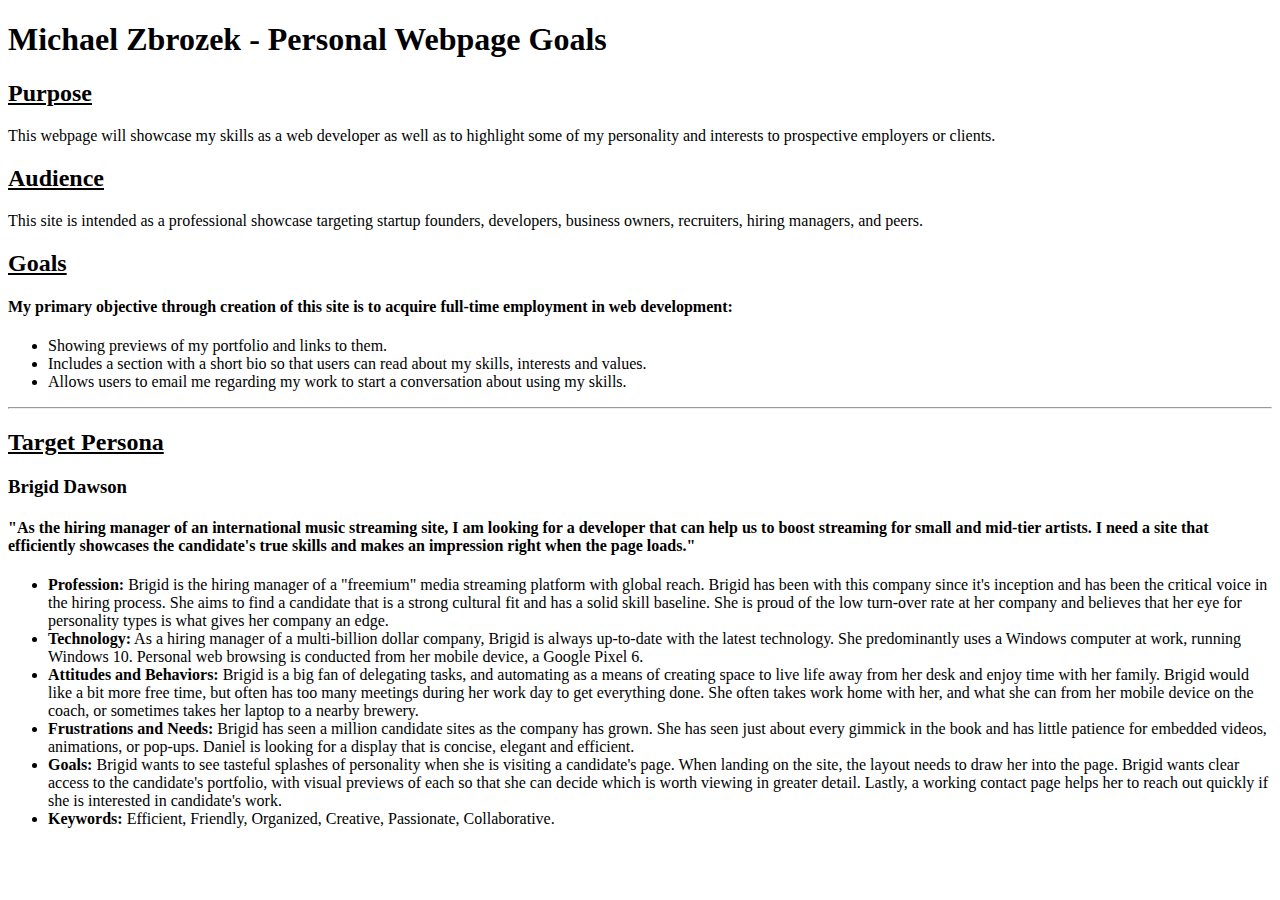
<file: public_html/documentation/milestone-1.html>
<!DOCTYPE html>
<html lang="en">
<head>
    <meta charset="UTF-8">
    <title>Milestone-1</title>
</head>
<body>
<header>
    <div class="titleContainer">
        <h1>Michael Zbrozek - Personal Webpage Goals</h1>
    </div>
</header>
<section class="Purpose,Audience,Goal">
    <h2><u>Purpose</u></h2>
    <p>This webpage will showcase my skills as a web developer as well as to highlight some of my personality and interests to prospective employers or clients.</p>



    <div class="container">
        <h2><u>Audience</u></h2>
        <p>This site is intended as a professional showcase targeting startup founders, developers, business owners, recruiters, hiring managers, and peers.  </p>
    </div>



    <div class="goalsList">
        <h2><u>Goals</u></h2>
        <h4>My primary objective through creation of this site is to acquire full-time employment in web development:</h4>
        <ul>
            <li>Showing previews of my portfolio and links to them.</li>
            <li>Includes a section with a short bio so that users can read about my skills, interests and values.</li>
            <li>Allows users to email me regarding my work to start a conversation about using my skills.</li>
        </ul>
    </div>
</section>

<hr>

<section class="Persona">
    <div class="personaDetails">
        <h2><u>Target Persona</u></h2>
        <h3>Brigid Dawson</h3>
        <h4>"As the hiring manager of an international music streaming site, I am looking for a developer that can help us to boost streaming for small and mid-tier artists. I need a site that efficiently showcases the candidate's true skills and makes an impression right when the page loads." </h4>
        <ul>

            <li><strong>Profession:</strong> Brigid is the hiring manager of a "freemium" media streaming platform with global reach. Brigid has been with this company since it's inception and has been the critical voice in the hiring process. She aims to find a candidate that is a strong cultural fit and has a solid skill baseline. She is proud of the low turn-over rate at her company and believes that her eye for personality types is what gives her company an edge. </li>

            <li><strong>Technology:</strong> As a hiring manager of a multi-billion dollar company, Brigid is always up-to-date with the latest technology. She predominantly uses a Windows computer at work, running Windows 10. Personal web browsing is conducted from her mobile device, a Google Pixel 6.</li>

            <li><strong>Attitudes and Behaviors:</strong> Brigid is a big fan of delegating tasks, and automating as a means of creating space to live life away from her desk and enjoy time with her family. Brigid would like a bit more free time, but often has too many meetings during her work day to get everything done. She often takes work home with her, and what she can from her mobile device on the coach, or sometimes takes her laptop to a nearby brewery.</li>

            <li><strong>Frustrations and Needs:</strong> Brigid has seen a million candidate sites as the company has grown. She has seen just about every gimmick in the book and has little patience for embedded videos, animations, or pop-ups. Daniel is looking for a display that is concise, elegant and efficient. </li>


            <li><strong>Goals:</strong> Brigid wants to see tasteful splashes of personality when she is visiting a candidate's page. When landing on the site, the layout needs to draw her into the page. Brigid wants clear access to the candidate's portfolio, with visual previews of each so that she can decide which is worth viewing in greater detail. Lastly, a working contact page helps her to reach out quickly if she is interested in candidate's work.  </li>

            <li><strong>Keywords:</strong> Efficient, Friendly, Organized, Creative, Passionate, Collaborative.</li>
        </ul>



    </div>
</section>


</body>
</html>
</file>
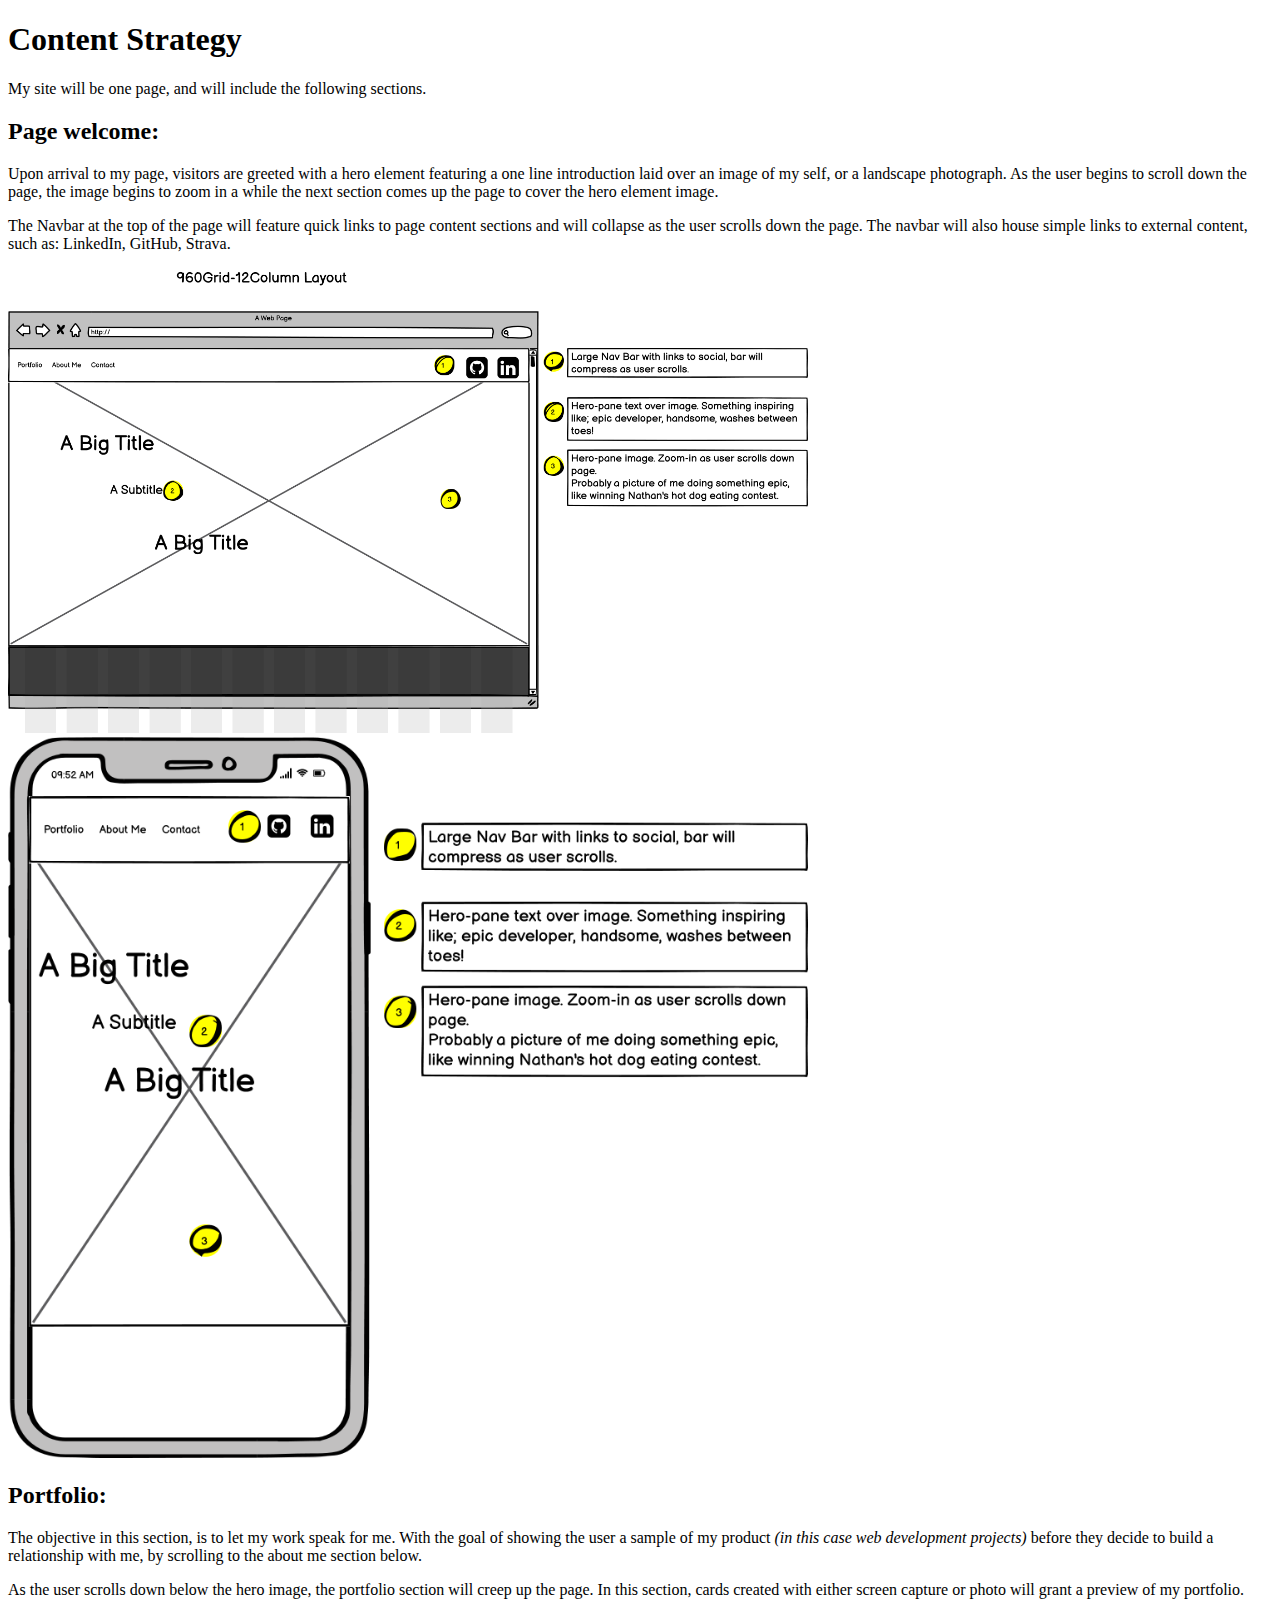
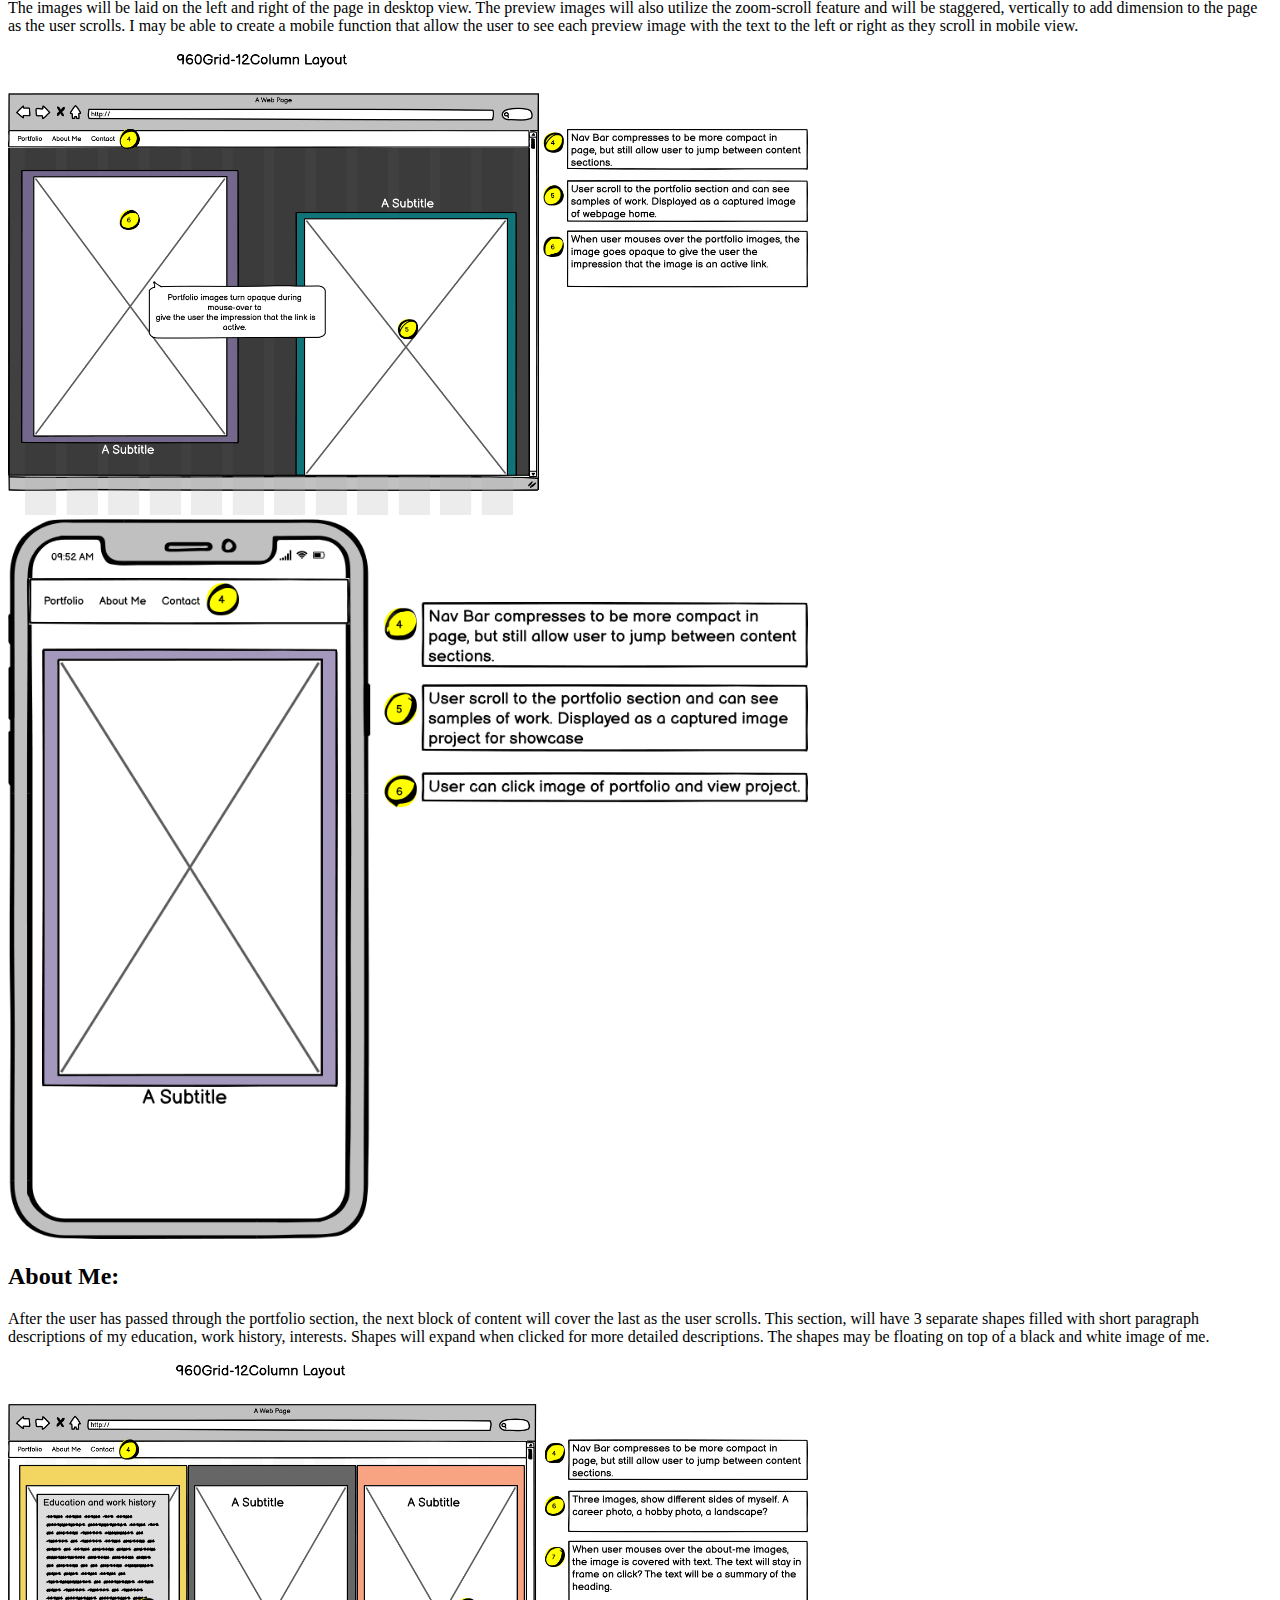
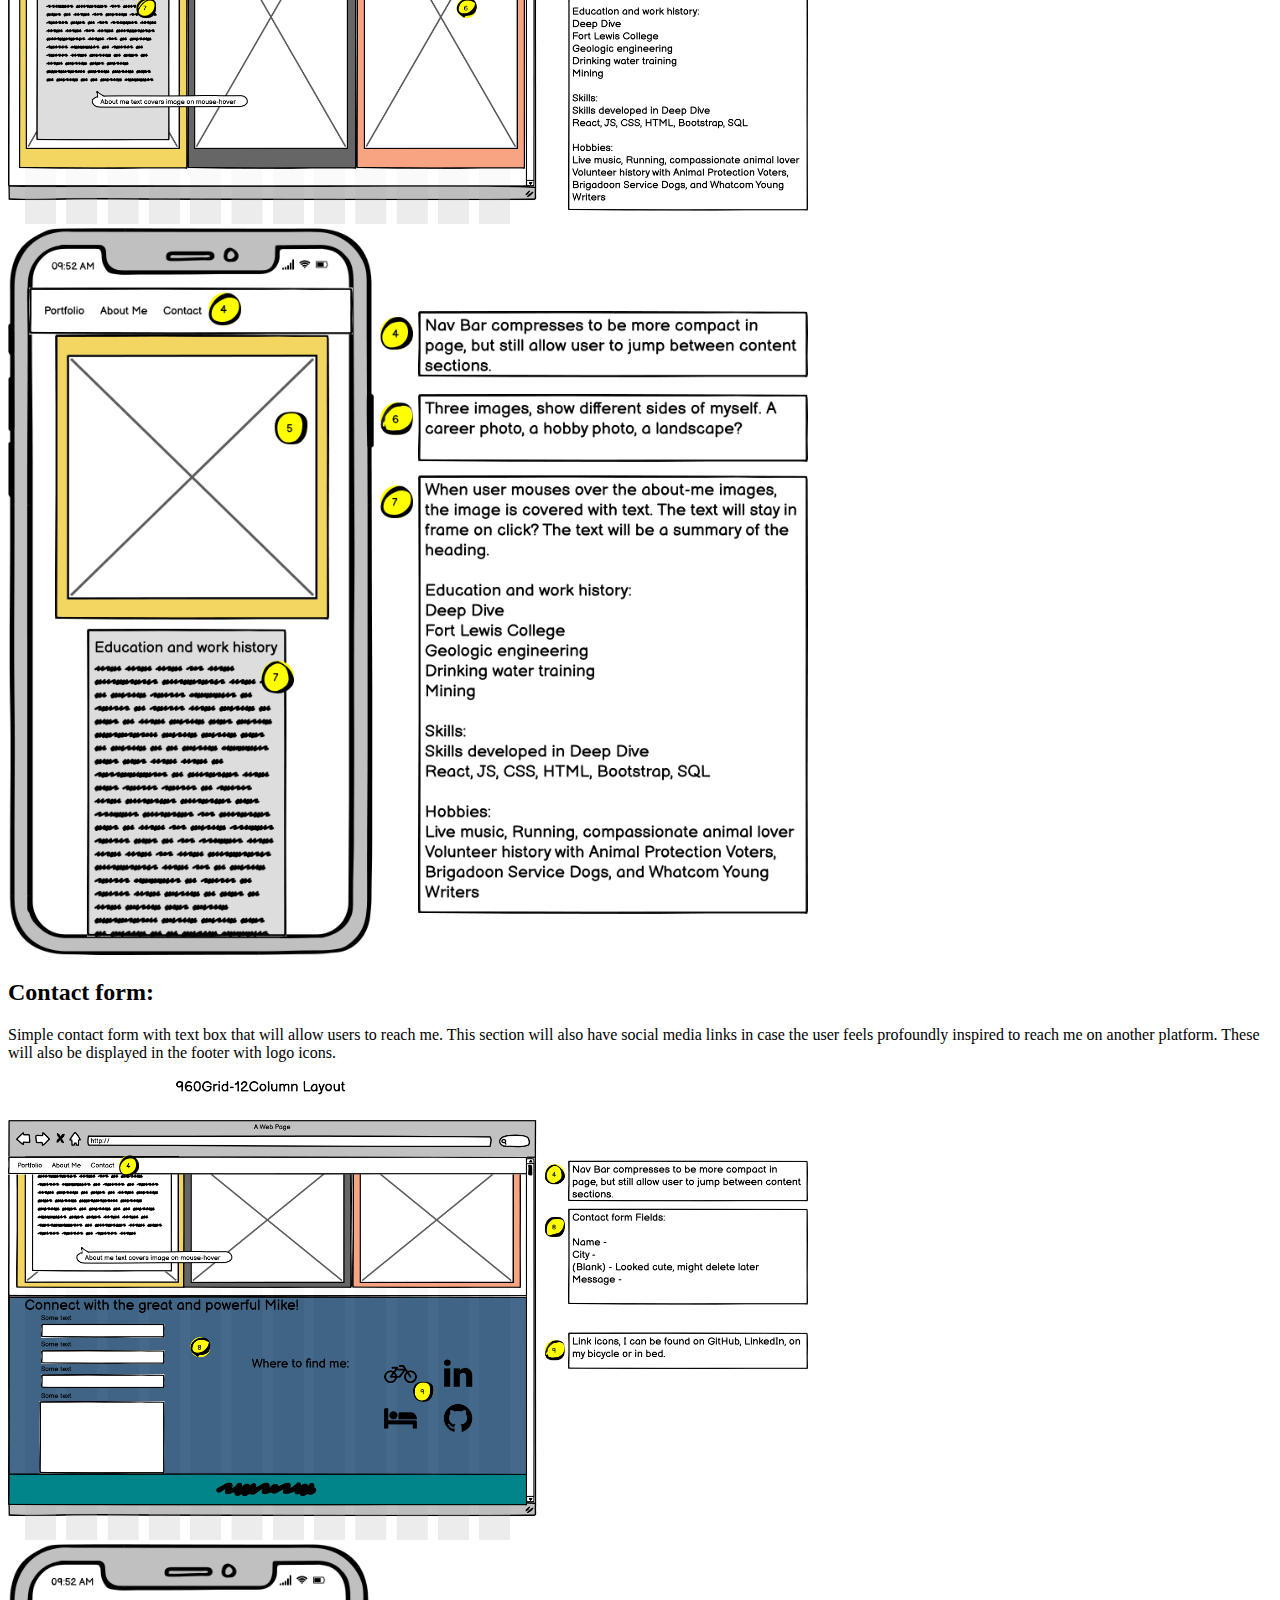
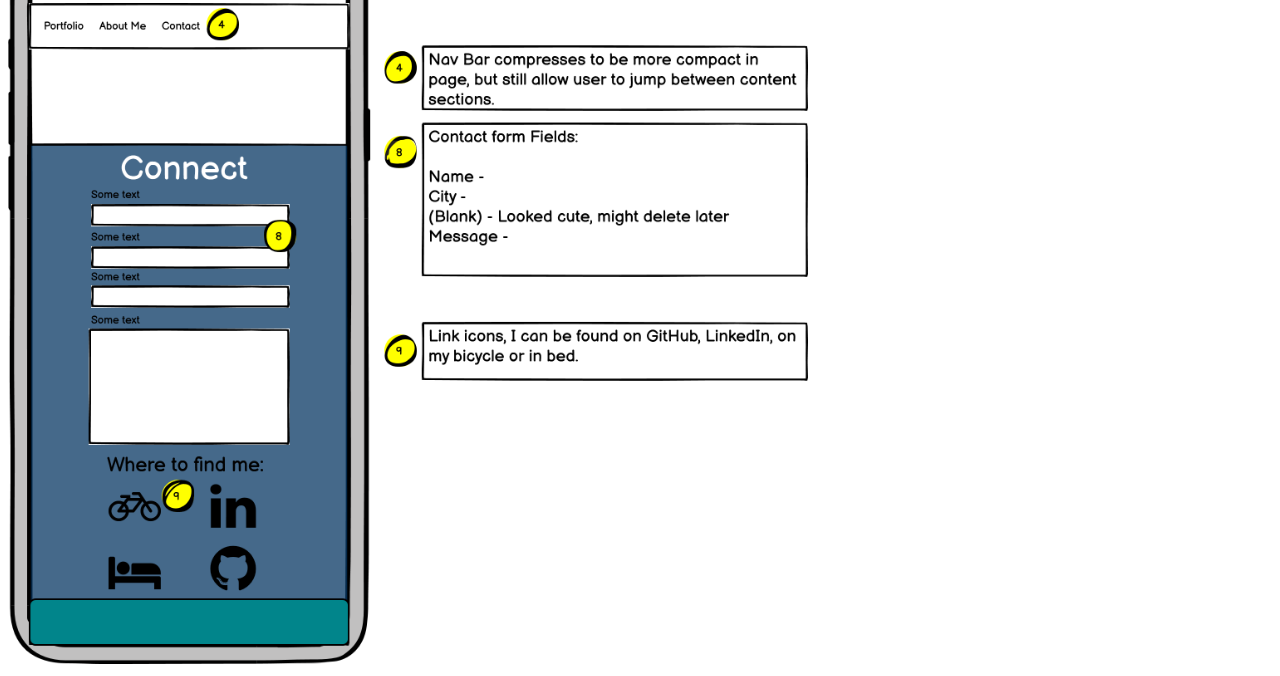
<file: public_html/documentation/milestone-2.html>
<!DOCTYPE html>
<html lang="en">
<head>
    <meta charset="UTF-8">
    <title>Milestone-2</title>
    <style>
     .wireFrameimage {
         max-width: 800px;
     }
    </style>
</head>
<body>
<h1>Content Strategy</h1>

<p>My site will be one page, and will include the following sections. </p>
<div class="Welcome">
    <h2>Page welcome:</h2>
    <p>Upon arrival to my page, visitors are greeted with a hero element featuring a one line introduction laid over an image of my self, or a landscape photograph. As the user begins to scroll down the page, the image begins to zoom in a while the next section comes up the page to cover the hero element image.</p>
    <p>The Navbar at the top of the page will feature quick links to page content sections and will collapse as the user scrolls down the page. The navbar will also house simple links to external content, such as: LinkedIn, GitHub, Strava.</p>
    <img class="wireFrameimage" src="./images/desktop_1.png" alt="desktop wireframe-welcome">
    <img class="wireFrameimage" src="./images/mobile_1.png" alt="mobile wireframe-welcome">

</div>
<div>
<h2>Portfolio:</h2>
    <p>The objective in this section, is to let my work speak for me. With the goal of showing the user a sample of my product <em>(in this case web development projects)</em> before they decide to build a relationship with me, by scrolling to the about me section below. </p>
    <p>As the user scrolls down below the hero image, the portfolio section will creep up the page. In this section, cards created with either screen capture or photo will grant a preview of my portfolio. The images will be laid on the left and right of the page in desktop view. The preview images will also utilize the zoom-scroll feature and will be staggered, vertically to add dimension to the page as the user scrolls. I may be able to create a mobile function that allow the user to see each preview image with the text to the left or right as they scroll in mobile view. </p>
    <img class="wireFrameimage" src="./images/desktop_2.png" alt="desktop wireframe-portfolio">
    <img class="wireFrameimage" src="./images/mobile_2.png" alt="mobile wireframe-portfolio">
</div>

<div>
    <h2>About Me:</h2>
    <p>After the user has passed through the portfolio section, the next block of content will cover the last as the user scrolls. This section, will have 3 separate shapes filled with short paragraph descriptions of my education, work history, interests. Shapes will expand when clicked for more detailed descriptions. The shapes may be floating on top of a black and white image of me. </p>
    <img class="wireFrameimage" src="./images/desktop_3.png" alt="desktop wireframe-about-me">
    <img class="wireFrameimage" src="./images/mobile_3.png" alt="mobile wireframe-about-me">

</div>

<div>
    <h2>Contact form:</h2>
    <p>Simple contact form with text box that will allow users to reach me. This section will also have social media links in case the user feels profoundly inspired to reach me on another platform. These will also be displayed in the footer with logo icons. </p>
    <img class="wireFrameimage" src="./images/desktop_4.png" alt="desktop wireframe-contact">
    <img class="wireFrameimage" src="./images/mobile_4.png" alt="mobile wireframe-contact">
</div>

</body>
</html>
</file>
